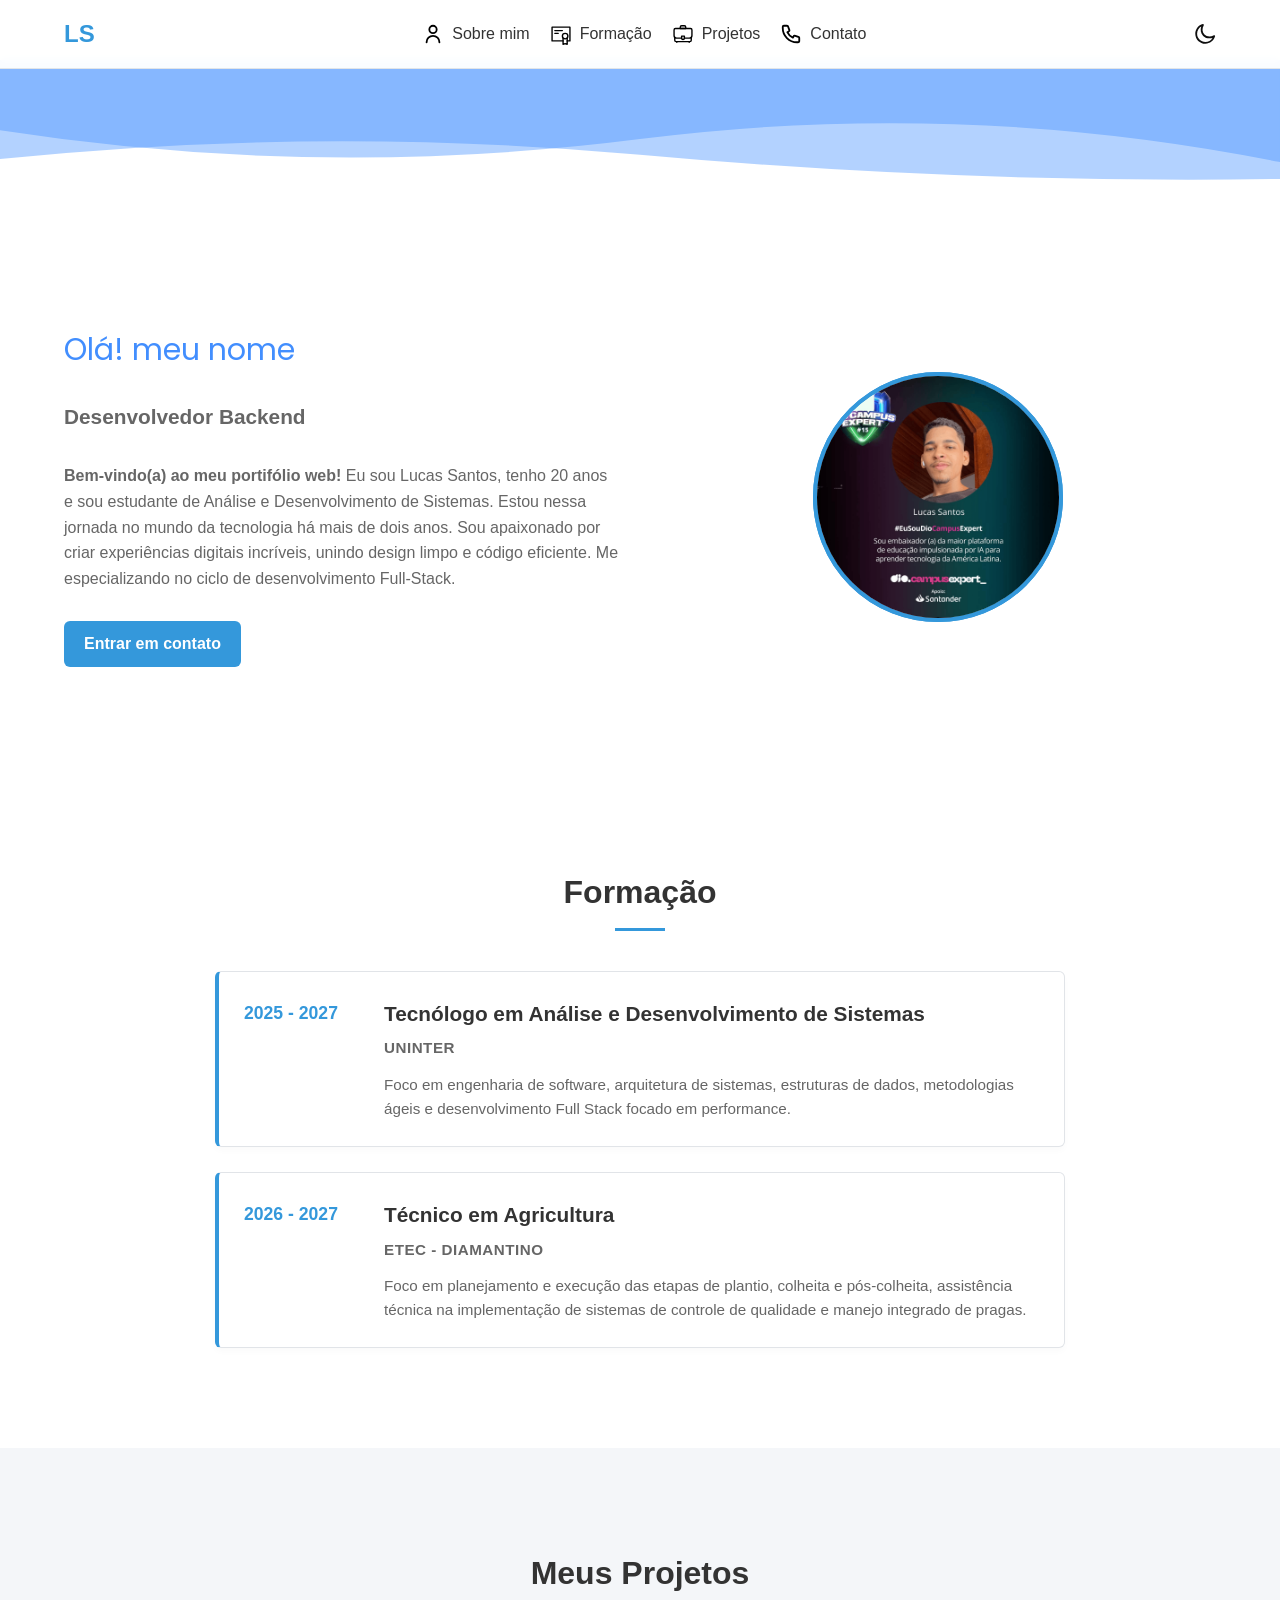
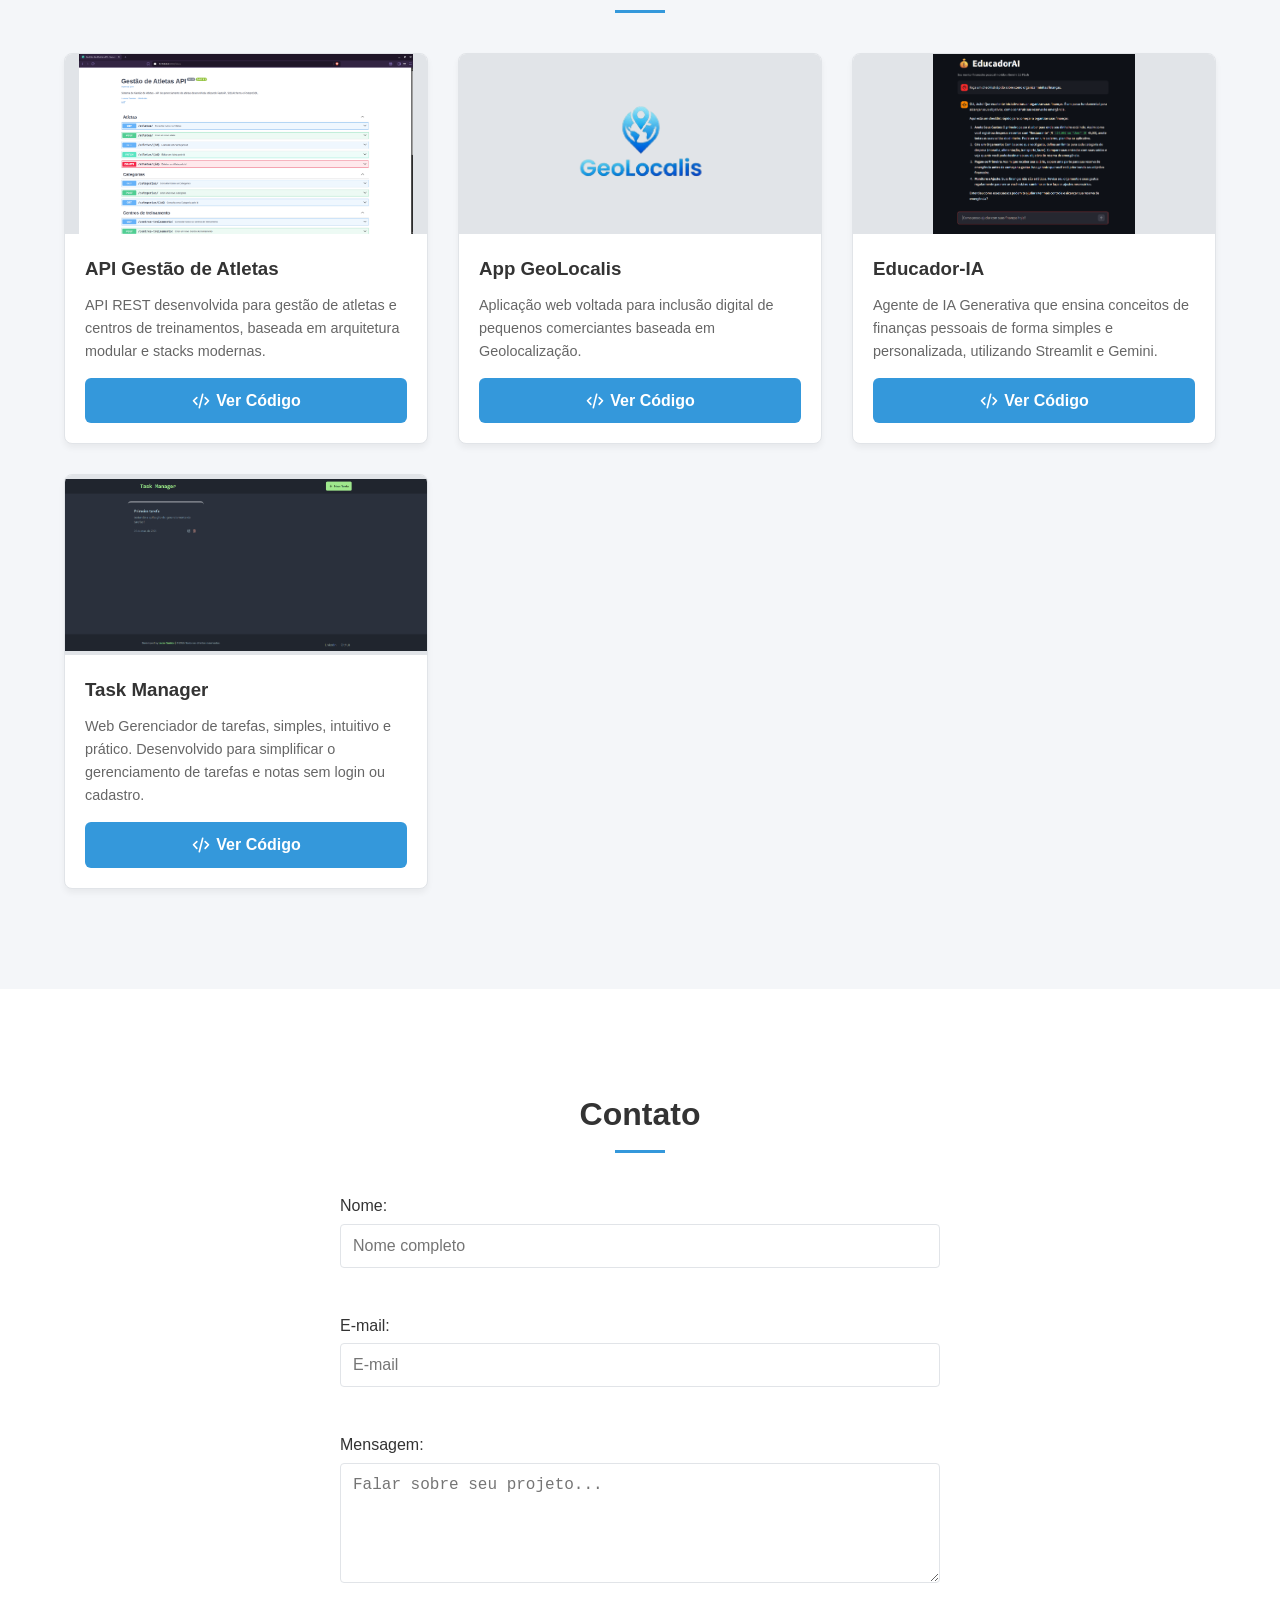
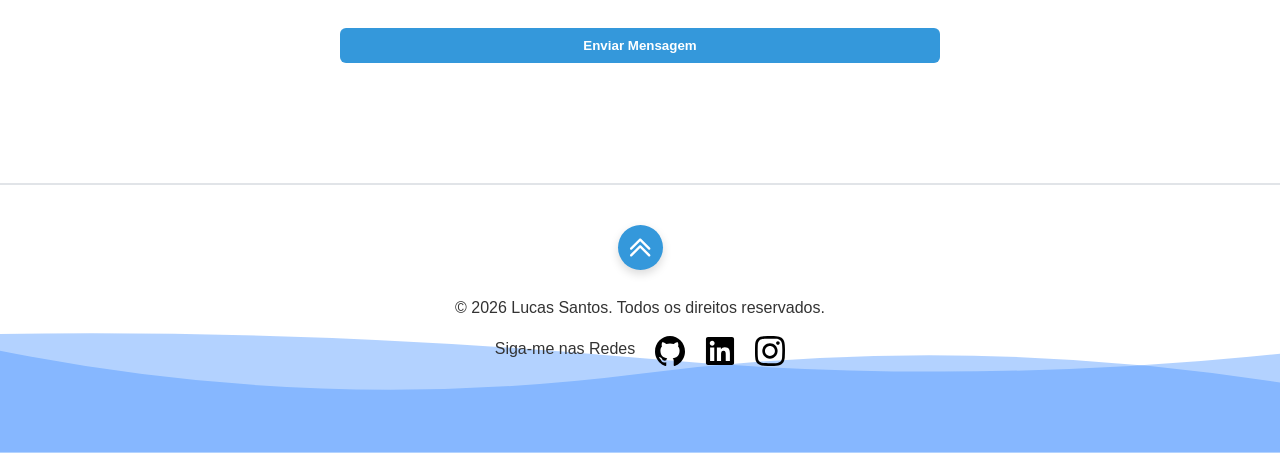
<file: index.html>
<!DOCTYPE html>
<html lang="pt-br">
<head>
    <meta charset="UTF-8">
    <meta name="viewport" content="width=device-width, initial-scale=1.0">
    <title>Lucas Santos | Portifólio</title>
    <link rel="icon" type="image/svg+xml" href="./assets/portfolio.svg">
    <link rel="stylesheet" href="style.css">
</head>
<body>
    <!-- HEADER -->
    <header>
        <div class="container header-container">
            <a href="#" class="logo">LS</a>
            <nav>
                <ul class="nav-links">
                    <li>
                        <a href="#sobre" title="Sobre mim">Sobre mim
                            <svg class="nav-links-icon" viewBox="0 0 24 24" fill="none" xmlns="http://www.w3.org/2000/svg" width="22px" height="22px">
                                <path d="M5 21C5 17.134 8.13401 14 12 14C15.866 14 19 17.134 19 21M16 7C16 9.20914 14.2091 11 12 11C9.79086 11 8 9.20914 8 7C8 4.79086 9.79086 3 12 3C14.2091 3 16 4.79086 16 7Z" stroke="#000000" stroke-width="2" stroke-linecap="round" stroke-linejoin="round"></path>
                            </svg>
                        </a>
                    </li>
                    <li>
                        <a href="#formacao" title="Formação">Formação
                            <svg class="nav-links-icon" viewBox="0 0 32 32" fill="none" xmlns="http://www.w3.org/2000/svg" width="22px" height="22px">
                                <style type="text/css"> .st0{fill:none;stroke:#000000;stroke-width:2;stroke-linecap:round;stroke-linejoin:round;stroke-miterlimit:10;} </style>
                                <circle class="st0" cx="22" cy="19" r="4"></circle> 
                                <polyline class="st0" points="25,22 25,31 22,30 19,31 19,22 "></polyline>
                                <line class="st0" x1="7" y1="11" x2="18" y2="11"></line>
                                <line class="st0" x1="7" y1="15" x2="12" y2="15"></line>
                                <polyline class="st0" points="19,26 3,26 3,6 29,6 29,26 25,26 "></polyline>
                            </svg>
                        </a>
                    </li>
                    <li>
                        <a href="#projetos" title="Projetos">Projetos
                            <svg class="nav-links-icon" viewBox="0 0 32 32" fill="none" xmlns="http://www.w3.org/2000/svg" width="22px" height="22px">                        
                                <path class="st0" d="M28,20.6V25c0,1.1-0.9,2-2,2H6c-1.1,0-2-0.9-2-2v-4.4"></path> 
                                <path class="st0" d="M16,24L16,24c-1.1,0-2-0.9-2-2v-3h4v3C18,23.1,17.1,24,16,24z"></path> 
                                <path class="st0" d="M14,22H7c-2.2,0-4-1.8-4-4v-8c0-1.1,0.9-2,2-2h22c1.1,0,2,0.9,2,2v8c0,2.2-1.8,4-4,4h-7"></path> 
                                <path class="st0" d="M20,8h-8V6c0-1.1,0.9-2,2-2h4c1.1,0,2,0.9,2,2V8z"></path> 
                                <line class="st0" x1="7" y1="28" x2="7" y2="27"></line> 
                                <line class="st0" x1="25" y1="28" x2="25" y2="27"></line>
                            </svg>
                        </a>
                    </li>
                    <li>
                        <a href="#contato" title="Contato">Contato
                            <svg class="nav-links-icon" viewBox="0 0 24 24" fill="none" xmlns="http://www.w3.org/2000/svg" width="22px" height="22px">
                                <path d="M3 5.5C3 14.0604 9.93959 21 18.5 21C18.8862 21 19.2691 20.9859 19.6483 20.9581C20.0834 20.9262 20.3009 20.9103 20.499 20.7963C20.663 20.7019 20.8185 20.5345 20.9007 20.364C21 20.1582 21 19.9181 21 19.438V16.6207C21 16.2169 21 16.015 20.9335 15.842C20.8749 15.6891 20.7795 15.553 20.6559 15.4456C20.516 15.324 20.3262 15.255 19.9468 15.117L16.74 13.9509C16.2985 13.7904 16.0777 13.7101 15.8683 13.7237C15.6836 13.7357 15.5059 13.7988 15.3549 13.9058C15.1837 14.0271 15.0629 14.2285 14.8212 14.6314L14 16C11.3501 14.7999 9.2019 12.6489 8 10L9.36863 9.17882C9.77145 8.93713 9.97286 8.81628 10.0942 8.64506C10.2012 8.49408 10.2643 8.31637 10.2763 8.1317C10.2899 7.92227 10.2096 7.70153 10.0491 7.26005L8.88299 4.05321C8.745 3.67376 8.67601 3.48403 8.55442 3.3441C8.44701 3.22049 8.31089 3.12515 8.15802 3.06645C7.98496 3 7.78308 3 7.37932 3H4.56201C4.08188 3 3.84181 3 3.63598 3.09925C3.4655 3.18146 3.29814 3.33701 3.2037 3.50103C3.08968 3.69907 3.07375 3.91662 3.04189 4.35173C3.01413 4.73086 3 5.11378 3 5.5Z" stroke="#000000" stroke-width="2" stroke-linecap="round" stroke-linejoin="round"></path> 
                            </svg>
                        </a>
                    </li>
                </ul>
            </nav>
            <button class="nav-links" id="theme-toggle" aria-label="Alternar modo escuro" title="Mudar Tema">
                <svg class="theme-icon icon-sun" viewBox="0 0 24 24" fill="none" xmlns="http://www.w3.org/2000/svg" width="22px" height="22px">
                    <path d="M11 1C11 0.447715 11.4477 0 12 0C12.5523 0 13 0.447715 13 1V3C13 3.55228 12.5523 4 12 4C11.4477 4 11 3.55228 11 3V1Z" fill="#0F0F0F"></path> 
                    <path fill-rule="evenodd" clip-rule="evenodd" d="M18 12C18 15.3137 15.3137 18 12 18C8.68629 18 6 15.3137 6 12C6 8.68629 8.68629 6 12 6C15.3137 6 18 8.68629 18 12ZM8.06167 12C8.06167 14.1751 9.82492 15.9383 12 15.9383C14.1751 15.9383 15.9383 14.1751 15.9383 12C15.9383 9.82492 14.1751 8.06167 12 8.06167C9.82492 8.06167 8.06167 9.82492 8.06167 12Z" fill="#0F0F0F"></path> 
                    <path d="M20.4853 3.51472C20.0947 3.12419 19.4616 3.12419 19.0711 3.51472L17.6568 4.92893C17.2663 5.31946 17.2663 5.95262 17.6568 6.34315C18.0474 6.73367 18.6805 6.73367 19.0711 6.34315L20.4853 4.92893C20.8758 4.53841 20.8758 3.90524 20.4853 3.51472Z" fill="#0F0F0F"></path> 
                    <path d="M1 13C0.447715 13 0 12.5523 0 12C0 11.4477 0.447715 11 1 11H3C3.55228 11 4 11.4477 4 12C4 12.5523 3.55228 13 3 13H1Z" fill="#0F0F0F"></path> 
                    <path d="M3.51472 3.51472C3.1242 3.90524 3.1242 4.53841 3.51472 4.92893L4.92894 6.34315C5.31946 6.73367 5.95263 6.73367 6.34315 6.34315C6.73368 5.95262 6.73368 5.31946 6.34315 4.92893L4.92894 3.51472C4.53841 3.12419 3.90525 3.12419 3.51472 3.51472Z" fill="#0F0F0F"></path> 
                    <path d="M11 21C11 20.4477 11.4477 20 12 20C12.5523 20 13 20.4477 13 21V23C13 23.5523 12.5523 24 12 24C11.4477 24 11 23.5523 11 23V21Z" fill="#0F0F0F"></path> 
                    <path d="M6.34315 17.6569C5.95263 17.2663 5.31946 17.2663 4.92894 17.6569L3.51473 19.0711C3.1242 19.4616 3.1242 20.0948 3.51473 20.4853C3.90525 20.8758 4.53842 20.8758 4.92894 20.4853L6.34315 19.0711C6.73368 18.6805 6.73368 18.0474 6.34315 17.6569Z" fill="#0F0F0F"></path> 
                    <path d="M21 13C20.4477 13 20 12.5523 20 12C20 11.4477 20.4477 11 21 11H23C23.5523 11 24 11.4477 24 12C24 12.5523 23.5523 13 23 13H21Z" fill="#0F0F0F"></path> <path d="M17.6568 17.6569C17.2663 18.0474 17.2663 18.6805 17.6568 19.0711L19.0711 20.4853C19.4616 20.8758 20.0947 20.8758 20.4853 20.4853C20.8758 20.0948 20.8758 19.4616 20.4853 19.0711L19.0711 17.6569C18.6805 17.2663 18.0474 17.2663 17.6568 17.6569Z" fill="#0F0F0F"></path> 
                </svg>

                <svg class="theme-icon icon-moon" viewBox="0 0 24 24" fill="none" xmlns="http://www.w3.org/2000/svg" width="22px" height="22px">
                    <path fill-rule="evenodd" clip-rule="evenodd" d="M3.39703 11.6315C3.39703 16.602 7.42647 20.6315 12.397 20.6315C15.6858 20.6315 18.5656 18.8664 20.1358 16.23C16.7285 17.3289 12.6922 16.7548 9.98282 14.0455C7.25201 11.3146 6.72603 7.28415 7.86703 3.89293C5.20697 5.47927 3.39703 8.38932 3.39703 11.6315ZM21.187 13.5851C22.0125 13.1021 23.255 13.6488 23 14.5706C21.7144 19.2187 17.4543 22.6315 12.397 22.6315C6.3219 22.6315 1.39703 17.7066 1.39703 11.6315C1.39703 6.58874 4.93533 2.25845 9.61528 0.999986C10.5393 0.751502 11.0645 1.99378 10.5641 2.80935C8.70026 5.84656 8.83194 10.0661 11.397 12.6312C13.9319 15.1662 18.1365 15.3702 21.187 13.5851Z" fill="#0F0F0F"></path> 
                </svg>
            </button>
        </div>
    </header>

    <!-- MAIN CONTEÚDO -->
    <main>
        <!-- SECTION SOBRE -->
        <section id="sobre" class="section sobre-section-especial">
            <svg class="wave-header" viewBox="0 0 854 120" xmlns="http://www.w3.org/2000/svg" width="100%" alt="Efeito de Onda">
                <g transform="translate(427, 60) scale(1, 1) translate(-427, -60)">
                    <path d="" fill="#428EFE" opacity="0.4" >
                        <animate attributeName="d" dur="20s" repeatCount="indefinite" keyTimes="0;0.333;0.667;1" calcmod="spline" keySplines="0.2 0 0.2 1;0.2 0 0.2 1;0.2 0 0.2 1" begin="0s" values="M0 0L 0 40Q 213.5 80 427 50T 854 75L 854 0 Z;M0 0L 0 65Q 213.5 80 427 60T 854 50L 854 0 Z;M0 0L 0 85Q 213.5 55 427 85T 854 50L 854 0 Z;M0 0L 0 40Q 213.5 80 427 50T 854 75L 854 0 Z"></animate>
                    </path>
                    <path d="" fill="#428EFE" opacity="0.4" >
                        <animate attributeName="d" dur="20s" repeatCount="indefinite" keyTimes="0;0.333;0.667;1" calcmod="spline" keySplines="0.2 0 0.2 1;0.2 0 0.2 1;0.2 0 0.2 1" begin="-10s" values="M0 0L 0 55Q 213.5 100 427 70T 854 80L 854 0 Z;M0 0L 0 70Q 213.5 40 427 40T 854 60L 854 0 Z;M0 0L 0 65Q 213.5 45 427 70T 854 85L 854 0 Z;M0 0L 0 55Q 213.5 100 427 70T 854 80L 854 0 Z"></animate>
                    </path>
                </g>
            </svg>

            <div class="container sobre-container">
                <div class="sobre-texto">
                    <div class="typing-container">
                        
                        <svg class="typing-img" viewBox="0 0 500 50" xmlns="http://www.w3.org/2000/svg" width="500px" height="50px">
                            <style> @font-face { font-family: 'Poppins'; font-style: normal; font-weight: 400; font-display: fallback; src: url([data-uri]) format('truetype');}</style>
                            <path id="path0">
                                <animate id="d0" attributeName="d" begin="0s;d0.end" dur="6000ms" values="m0,25 h0 ; m0,25 h500 ; m0,25 h500 ; m0,25 h0" keyTimes="0;0.66666666666667;0.83333333333333;1" />
                            </path>

                            <text font-family="&quot;Poppins&quot;, monospace" fill="#428efe" font-size="30" dominant-baseline="middle" x="0%" text-anchor="start">
                                <textPath href="#path0">
                                    Olá! meu nome é Lucas Santos.
                                </textPath>
                            </text>
                        </svg>
                    </div>

                    <p class="subtitulo">Desenvolvedor Backend</p>
                    <p><strong>Bem-vindo(a) ao meu portifólio web!</strong> Eu sou Lucas Santos, tenho 20 anos e sou estudante de Análise e Desenvolvimento de Sistemas. Estou nessa jornada no mundo da tecnologia há mais de dois anos. Sou apaixonado por criar experiências digitais incríveis, unindo design limpo e código eficiente. Me especializando no ciclo de desenvolvimento Full-Stack.</p>
                    <a href="#contato" class="btn" title="Entrar em contato">Entrar em contato</a>
                </div>
                <!-- Imagem -->
                <div class="sobre-img">
                    <div class="avatar-placeholder">
                        <picture>
                            <source srcset="./assets/lucas-santos.webp" type="image/webp">

                            <img
                                src="./assets/lucas-santos.png"
                                loading="lazy"
                                alt="Lucas Santos🧑🏽‍💻"
                                title="Lucas Santos🧑🏽‍💻"
                                class="avatar-placeholder"
                            />
                        </picture>
                    </div>
                </div>
            </div>
        </section>

        <!-- SECTION FORMAÇÃO -->
        <section id="formacao" class="section">
            <div class="container">
                <h2 class="section-title">Formação</h2>
                <div class="formacao-list">

                    <div class="formacao-card">
                        <div class="formacao-periodo">
                            2025 - 2027
                        </div>
                        <div class="formacao-conteudo">
                            <h3>Tecnólogo em Análise e Desenvolvimento de Sistemas</h3>
                            <p class="formacao-instituicao">Uninter</p>
                            <p class="formacao-detalhes">Foco em engenharia de software, arquitetura de sistemas, estruturas de dados, metodologias ágeis e desenvolvimento Full Stack focado em performance.</p>
                        </div>
                    </div>

                    <div class="formacao-card">
                        <div class="formacao-periodo">
                            2026 - 2027
                        </div>
                        <div class="formacao-conteudo">
                            <h3>Técnico em Agricultura</h3>
                            <p class="formacao-instituicao">ETEC - Diamantino</p>
                            <p class="formacao-detalhes">Foco em planejamento e execução das etapas de plantio, colheita e pós-colheita, assistência técnica na implementação de sistemas de controle de qualidade e manejo integrado de pragas.</p>
                        </div>
                    </div>
                </div>
            </div>
        </section>

        <!-- SECTION PROJETOS -->
        <section id="projetos" class="section bg-alt">
            <div class="container">
                <h2 class="section-title">Meus Projetos</h2>
                <div class="projects-grid">
                    <div class="project-card">
                        <div class="project-img-placeholder">
                            <picture>
                                <source srcset="./assets/projetos/api-gestao-atletas.webp" type="image/webp">

                                <img
                                    src="./assets/projetos/api-gestao-atletas.png"
                                    loading="lazy"
                                    alt="API Gestão de Atletas"
                                    title="API Gestão de Atletas"
                                    class="project-img"
                                />
                            </picture>
                        </div>                    
                        <div class="project-info">
                            <h3>API Gestão de Atletas</h3>
                            <p>API REST desenvolvida para gestão de atletas e centros de treinamentos, baseada em arquitetura modular e stacks modernas.</p>
                            <a href="https://github.com/lucas-glsantos/gestao-atletas-api" class="btn" target="_blank" title="API Gestão de Atletas">
                                <svg class="btn-icon" viewBox="0 0 24 24" fill="none" xmlns="http://www.w3.org/2000/svg" stroke="#ffffff" width="20" height="20">
                                    <path d="M7 8L3 11.6923L7 16M17 8L21 11.6923L17 16M14 4L10 20" stroke="#ffffff" stroke-width="2" stroke-linecap="round" stroke-linejoin="round"></path> 
                                </svg>
                                Ver Código
                            </a>
                        </div>
                    </div>

                    <div class="project-card">
                        <div class="project-img-placeholder">
                            <picture>
                                <source srcset="./assets/projetos/GeoLocalis.webp" type="image/webp">

                               <img
                                    src="./assets/projetos/GeoLocalis.png"
                                    loading="lazy"
                                    alt="App GeoLocalis"
                                    title="App GeoLocalis"
                                    class="project-img"
                                />
                            </picture>
                        </div>
                        <div class="project-info">
                            <h3>App GeoLocalis</h3>
                            <p>Aplicação web voltada para inclusão digital de pequenos comerciantes baseada em Geolocalização.</p>
                            <a href="https://github.com/lucas-glsantos/AppGeoLocalis" class="btn" target="_blank" title="App GeoLocalis">
                                <svg class="btn-icon" viewBox="0 0 24 24" fill="none" xmlns="http://www.w3.org/2000/svg" stroke="#ffffff" width="20" height="20">
                                    <path d="M7 8L3 11.6923L7 16M17 8L21 11.6923L17 16M14 4L10 20" stroke="#ffffff" stroke-width="2" stroke-linecap="round" stroke-linejoin="round"></path> 
                                </svg>
                                Ver Código
                            </a>
                        </div>
                    </div>
                    
                    <div class="project-card">
                        <div class="project-img-placeholder">
                            <picture>
                                <source srcset="./assets/projetos/EducadorIA.webp" type="image/webp">

                                <img
                                    src="./assets/projetos/EducadorIA.png"
                                    loading="lazy"
                                    title="Educador-IA"
                                    class="project-img"
                                />
                            </picture>
                        </div>
                        <div class="project-info">
                            <h3>Educador-IA</h3>
                            <p>Agente de IA Generativa que ensina conceitos de finanças pessoais de forma simples e personalizada, utilizando Streamlit e Gemini.</p>
                            <a href="https://github.com/lucas-glsantos/Educador-IA" class="btn" target="_blank" title="Educador-IA">
                                <svg class="btn-icon" viewBox="0 0 24 24" fill="none" xmlns="http://www.w3.org/2000/svg" stroke="#ffffff" width="20" height="20">
                                    <path d="M7 8L3 11.6923L7 16M17 8L21 11.6923L17 16M14 4L10 20" stroke="#ffffff" stroke-width="2" stroke-linecap="round" stroke-linejoin="round"></path> 
                                </svg>
                                Ver Código
                            </a>
                        </div>
                    </div>

                    <div class="project-card">
                        <div class="project-img-placeholder">
                            <picture>    
                                <source srcset="./assets/projetos/TaskManager.webp" type="image/webp">
                                
                                <img
                                    src="./assets/projetos/TaskManager.png"
                                    loading="lazy"
                                    title="Task Manager"
                                    class="project-img"
                                />
                            </picture>
                        </div>
                        <div class="project-info">
                            <h3>Task Manager</h3>
                            <p>Web Gerenciador de tarefas, simples, intuitivo e prático. Desenvolvido para simplificar o gerenciamento de tarefas e notas sem login ou cadastro. </p>
                            <a href="https://github.com/lucas-glsantos/Task-Manager-App" class="btn" target="_blank" title="Task Manager">
                                <svg class="btn-icon" viewBox="0 0 24 24" fill="none" xmlns="http://www.w3.org/2000/svg" stroke="#ffffff" width="20" height="20">
                                    <path d="M7 8L3 11.6923L7 16M17 8L21 11.6923L17 16M14 4L10 20" stroke="#ffffff" stroke-width="2" stroke-linecap="round" stroke-linejoin="round"></path> 
                                </svg>
                                Ver Código
                            </a>
                        </div>
                    </div>
                    
                </div>
            </div>
        </section>

        <!-- SECTION CONTATO -->
        <section id="contato" class="section">
            <div class="container contato-container">
                <h2 class="section-title">Contato</h2>

                <form id="form-contato" class="form-contato">
                    <div class="form-group">
                        <label for="nome">Nome:</label>
                        <input type="text" id="nome" name="nome" required placeholder="Nome completo">
                        <span class="error-message" id="error-nome"></span>
                    </div>
                    <div class="form-group">
                        <label for="email">E-mail:</label>
                        <input type="email" id="email" name="email" required placeholder="E-mail">
                        <span class="error-message" id="error-email"></span>
                    </div>
                    <div class="form-group">
                        <label for="mensagem">Mensagem:</label>
                        <textarea id="mensagem" name="mensagem" required placeholder="Falar sobre seu projeto..."></textarea>
                        <span class="error-message" id="error-mensagem"></span>
                    </div>
                    <button type="submit" alt="Enviar Mensagem" class="btn" title="Enviar Mensagem">Enviar Mensagem</button>
                    <div id="form-success" class="success-message"></div>
                </form>
            </div>
        </section>
    </main>

    <!-- FOOTER -->
    <footer>
        <div class="container footer-container">
            <a href="#sobre" class="scroll-top" aria-label="Voltar ao topo" title="Voltar ao topo">
                <!-- &uarr; -->
                 <svg class="scroll-top-icon" fill="#ffffff" viewBox="-8.5 0 32 32" xmlns="http://www.w3.org/2000/svg" width="24px" height="24px">                     
                    <path d="M13.72 17.68c-0.2 0-0.44-0.080-0.6-0.24l-5.84-5.84-5.84 5.84c-0.32 0.32-0.84 0.32-1.2 0-0.32-0.32-0.32-0.84 0-1.2l6.44-6.44c0.32-0.32 0.88-0.32 1.2 0l6.44 6.44c0.32 0.32 0.32 0.84 0 1.2-0.16 0.16-0.4 0.24-0.6 0.24zM13.72 22.44c-0.2 0-0.44-0.080-0.6-0.24l-5.84-5.88-5.84 5.88c-0.32 0.32-0.84 0.32-1.2 0-0.32-0.32-0.32-0.84 0-1.2l6.44-6.44c0.32-0.32 0.88-0.32 1.2 0l6.44 6.44c0.32 0.32 0.32 0.84 0 1.2-0.16 0.16-0.4 0.24-0.6 0.24z"></path>
                </svg>
            </a>
            
            <p>&copy; 2026 Lucas Santos. Todos os direitos reservados.</p>
            <div class="social-links">
                <p>Siga-me nas Redes</p>
                <a href="https://github.com/lucas-glsantos" target="_blank" title="GitHub">
                    <svg class="social-links-icon" fill="#000000" viewBox="0 0 20 20" xmlns="http://www.w3.org/2000/svg" width="30px" height="30px">
                        <g id="Dribbble-Light-Preview" transform="translate(-140.000000, -7559.000000)" fill="#000000"> 
                            <g id="icons" transform="translate(56.000000, 160.000000)"> 
                                <path d="M94,7399 C99.523,7399 104,7403.59 104,7409.253 C104,7413.782 101.138,7417.624 97.167,7418.981 C96.66,7419.082 96.48,7418.762 96.48,7418.489 C96.48,7418.151 96.492,7417.047 96.492,7415.675 C96.492,7414.719 96.172,7414.095 95.813,7413.777 C98.04,7413.523 100.38,7412.656 100.38,7408.718 C100.38,7407.598 99.992,7406.684 99.35,7405.966 C99.454,7405.707 99.797,7404.664 99.252,7403.252 C99.252,7403.252 98.414,7402.977 96.505,7404.303 C95.706,7404.076 94.85,7403.962 94,7403.958 C93.15,7403.962 92.295,7404.076 91.497,7404.303 C89.586,7402.977 88.746,7403.252 88.746,7403.252 C88.203,7404.664 88.546,7405.707 88.649,7405.966 C88.01,7406.684 87.619,7407.598 87.619,7408.718 C87.619,7412.646 89.954,7413.526 92.175,7413.785 C91.889,7414.041 91.63,7414.493 91.54,7415.156 C90.97,7415.418 89.522,7415.871 88.63,7414.304 C88.63,7414.304 88.101,7413.319 87.097,7413.247 C87.097,7413.247 86.122,7413.234 87.029,7413.87 C87.029,7413.87 87.684,7414.185 88.139,7415.37 C88.139,7415.37 88.726,7417.2 91.508,7416.58 C91.513,7417.437 91.522,7418.245 91.522,7418.489 C91.522,7418.76 91.338,7419.077 90.839,7418.982 C86.865,7417.627 84,7413.783 84,7409.253 C84,7403.59 88.478,7399 94,7399"> </path> 
                            </g> 
                        </g>
                    </svg>
                </a>
                <a href="https://linkedin.com/in/lucasglsantos/" target="_blank" title="LinkedIn">
                    <svg class="social-links-icon" fill="#000000" viewBox="0 0 32 32" xmlns="http://www.w3.org/2000/svg" width="30px" height="30px">
                        <path d="M28.778 1.004h-25.56c-0.008-0-0.017-0-0.027-0-1.199 0-2.172 0.964-2.186 2.159v25.672c0.014 1.196 0.987 2.161 2.186 2.161 0.010 0 0.019-0 0.029-0h25.555c0.008 0 0.018 0 0.028 0 1.2 0 2.175-0.963 2.194-2.159l0-0.002v-25.67c-0.019-1.197-0.994-2.161-2.195-2.161-0.010 0-0.019 0-0.029 0h0.001zM9.9 26.562h-4.454v-14.311h4.454zM7.674 10.293c-1.425 0-2.579-1.155-2.579-2.579s1.155-2.579 2.579-2.579c1.424 0 2.579 1.154 2.579 2.578v0c0 0.001 0 0.002 0 0.004 0 1.423-1.154 2.577-2.577 2.577-0.001 0-0.002 0-0.003 0h0zM26.556 26.562h-4.441v-6.959c0-1.66-0.034-3.795-2.314-3.795-2.316 0-2.669 1.806-2.669 3.673v7.082h-4.441v-14.311h4.266v1.951h0.058c0.828-1.395 2.326-2.315 4.039-2.315 0.061 0 0.121 0.001 0.181 0.003l-0.009-0c4.5 0 5.332 2.962 5.332 6.817v7.855z"></path>                       
                    </svg>
                </a>
                <a href="https://instagram.com/lucas.glsantos/" target="_blank" title="Instagram">
                    <svg class="social-links-icon" fill="#000000" viewBox="0 0 20 20" xmlns="http://www.w3.org/2000/svg" width="30px" height="30px">
                        <g id="Dribbble-Light-Preview" transform="translate(-340.000000, -7439.000000)" fill="#000000"> 
                            <g id="icons" transform="translate(56.000000, 160.000000)"> 
                                <path d="M289.869652,7279.12273 C288.241769,7279.19618 286.830805,7279.5942 285.691486,7280.72871 C284.548187,7281.86918 284.155147,7283.28558 284.081514,7284.89653 C284.035742,7285.90201 283.768077,7293.49818 284.544207,7295.49028 C285.067597,7296.83422 286.098457,7297.86749 287.454694,7298.39256 C288.087538,7298.63872 288.809936,7298.80547 289.869652,7298.85411 C298.730467,7299.25511 302.015089,7299.03674 303.400182,7295.49028 C303.645956,7294.859 303.815113,7294.1374 303.86188,7293.08031 C304.26686,7284.19677 303.796207,7282.27117 302.251908,7280.72871 C301.027016,7279.50685 299.5862,7278.67508 289.869652,7279.12273 M289.951245,7297.06748 C288.981083,7297.0238 288.454707,7296.86201 288.103459,7296.72603 C287.219865,7296.3826 286.556174,7295.72155 286.214876,7294.84312 C285.623823,7293.32944 285.819846,7286.14023 285.872583,7284.97693 C285.924325,7283.83745 286.155174,7282.79624 286.959165,7281.99226 C287.954203,7280.99968 289.239792,7280.51332 297.993144,7280.90837 C299.135448,7280.95998 300.179243,7281.19026 300.985224,7281.99226 C301.980262,7282.98483 302.473801,7284.28014 302.071806,7292.99991 C302.028024,7293.96767 301.865833,7294.49274 301.729513,7294.84312 C300.829003,7297.15085 298.757333,7297.47145 289.951245,7297.06748 M298.089663,7283.68956 C298.089663,7284.34665 298.623998,7284.88065 299.283709,7284.88065 C299.943419,7284.88065 300.47875,7284.34665 300.47875,7283.68956 C300.47875,7283.03248 299.943419,7282.49847 299.283709,7282.49847 C298.623998,7282.49847 298.089663,7283.03248 298.089663,7283.68956 M288.862673,7288.98792 C288.862673,7291.80286 291.150266,7294.08479 293.972194,7294.08479 C296.794123,7294.08479 299.081716,7291.80286 299.081716,7288.98792 C299.081716,7286.17298 296.794123,7283.89205 293.972194,7283.89205 C291.150266,7283.89205 288.862673,7286.17298 288.862673,7288.98792 M290.655732,7288.98792 C290.655732,7287.16159 292.140329,7285.67967 293.972194,7285.67967 C295.80406,7285.67967 297.288657,7287.16159 297.288657,7288.98792 C297.288657,7290.81525 295.80406,7292.29716 293.972194,7292.29716 C292.140329,7292.29716 290.655732,7290.81525 290.655732,7288.98792"> </path>
                            </g>
                        </g>
                    </svg>
                </a>
            </div>
        </div>
        
        <svg class="wave-footer" viewBox="0 0 854 120" xmlns="http://www.w3.org/2000/svg" width="100%" alt="Efeito de Onda">
            <g transform="translate(427, 60) scale(1, 1) translate(-427, -60)">
                <path d="" fill="#428EFE" opacity="0.4" >
                    <animate attributeName="d" dur="20s" repeatCount="indefinite" keyTimes="0;0.333;0.667;1" calcmod="spline" keySplines="0.2 0 0.2 1;0.2 0 0.2 1;0.2 0 0.2 1" begin="0s" values="M0 0L 0 40Q 213.5 80 427 50T 854 75L 854 0 Z;M0 0L 0 65Q 213.5 80 427 60T 854 50L 854 0 Z;M0 0L 0 85Q 213.5 55 427 85T 854 50L 854 0 Z;M0 0L 0 40Q 213.5 80 427 50T 854 75L 854 0 Z"></animate>
                </path>
                <path d="" fill="#428EFE" opacity="0.4" >
                    <animate attributeName="d" dur="20s" repeatCount="indefinite" keyTimes="0;0.333;0.667;1" calcmod="spline" keySplines="0.2 0 0.2 1;0.2 0 0.2 1;0.2 0 0.2 1" begin="-10s" values="M0 0L 0 55Q 213.5 100 427 70T 854 80L 854 0 Z;M0 0L 0 70Q 213.5 40 427 40T 854 60L 854 0 Z;M0 0L 0 65Q 213.5 45 427 70T 854 85L 854 0 Z;M0 0L 0 55Q 213.5 100 427 70T 854 80L 854 0 Z"></animate>
                </path>
            </g>
        </svg>
    </footer>

    <script src="script.js"></script>
</body>
</html>
</file>
<file: style.css>
/* Variáveis para Temas Claro e Escuro */
:root {
    --bg-primary: #ffffff;
    --bg-secondary: #f4f6f9;
    --text-primary: #333333;
    --text-secondary: #666666;
    --accent-color: #3498db;
    --accent-hover: #2980b9;
    --border-color: #e1e4e8;
    --error-color: #e74c3c;
    --success-color: #2ecc71;
    --card-bg: #ffffff;
    --header-bg: rgba(255, 255, 255, 0.95);
    --transition-speed: 0.3s;
}

[data-theme="dark"] {
    --bg-primary: #121212;
    --bg-secondary: #1e1e1e;
    --text-primary: #f5f5f5;
    --text-secondary: #b0b0b0;
    --accent-color: #3498db;
    --accent-hover: #5dade2;
    --border-color: #333333;
    --card-bg: #1d1d1d;
    --header-bg: rgba(18, 18, 18, 0.95);

    .social-links-icon {
        filter: invert(100%);
    }
    
    .nav-links-icon {
        filter: invert(100%);
    }
}

/* Por padrão (Modo Claro), esconde o Sol e mostra a Lua */
.theme-icon.icon-sun {
    display: none;
}

.theme-icon.icon-moon {
    display: block;
}

/* Quando Modo escuro, inverte visibilidade instantaneamente */
[data-theme="dark"] .theme-icon.icon-sun {
    display: block;
    filter: invert(100%);
}

[data-theme="dark"] .theme-icon.icon-moon {
    display: none;
}

/* Resets Gerais */
* {
    margin: 0;
    padding: 0;
    box-sizing: border-box;
}

html {
    scroll-behavior: smooth;
}

body {
    font-family: Arial, sans-serif;
    background-color: var(--bg-primary);
    color: var(--text-primary);
    line-height: 1.6;
    transition: background-color var(--transition-speed), color var(--transition-speed);
}

.container {
    width: 90%;
    max-width: 1200px;
    margin: 0 auto;
    padding: 20px 0;
}

.section {
    padding: 80px 0;
}

/* Remove margens indesejadas da onda e a posiciona no topo da seção */
.sobre-section-especial {
    position: relative;
    padding-top: 0px;
}

/* Efeito de onda no topo da Header */
.wave-header {
    position: block;
    width: 100%;
    height: auto;
    margin-top: 60px;
    pointer-events: none;
}

/* Garante que o efeito de digitação se ajuste a telas pequenas */
.typing-container {
    max-width: 100%;
    overflow: hidden;
    margin-bottom: 15px;
    pointer-events: none;
}

.typing-img {
    max-width: 100%;
    height: auto;
    pointer-events: none;
}

.bg-alt {
    background-color: var(--bg-secondary);
}

.section-title {
    text-align: center;
    margin-bottom: 40px;
    font-size: 2rem;
}

.section-title::after {
    content: '';
    display: block;
    width: 50px;
    height: 3px;
    background-color: var(--accent-color);
    margin: 10px auto 0;
}

/* Botões */
.btn {
    display: inline-flex;
    align-items: center;
    justify-content: center;
    gap: 5px;
    text-decoration: none;
    background-color: var(--accent-color);
    color: #ffffff;
    padding: 10px 20px;
    border: none;
    border-radius: 6px;
    cursor: pointer;
    font-weight: bold;
    transition: background-color var(--transition-speed);
}

.btn:hover {
    background-color: var(--accent-hover);
}

.btn-icon {
    width: 20px;
    height: 20px;
    object-fit: contain;
    flex-shrink: 0;
}

/* --- Menu de Navegação --- */
header {
    position: fixed;
    top: 0;
    left: 0;
    width: 100%;
    background-color: var(--header-bg);
    border-bottom: 1px solid var(--border-color);
    z-index: 1000;
    backdrop-filter: blur(5px);
}

.header-container {
    display: flex;
    justify-content: space-between;
    align-items: center;
    padding: 15px 0;
}

.logo {
    font-size: 1.5rem;
    font-weight: bold;
    color: var(--accent-color);
    text-decoration: none;
}

.nav-links {
    display: flex;
    list-style: none;
    gap: 20px;
}

.nav-links a {
    display: flex;
    align-items: center;
    flex-direction: row-reverse;
    gap: 8px;
    color: var(--text-primary);
    text-decoration: none;
    font-weight: 500;
    position: relative;
    transition: color var(--transition-speed);
}

.nav-links a:hover {
    color: var(--accent-color);
}

/* Layout menu mobile */
@media (max-width: 768px) {
    .nav-links {
        gap: 10px; /* Reduz o espaço entre as opções no menu mobile */
    }

    .nav-links a {
        font-size: 0;
        padding: 10px; /* Aumenta a área do clique mobile */
    }

    .nav-links-icon {
        width: 20px;
        height: 20px;
    }
}

/* Cria linha embaixo dos links */
.nav-links a::after {
    content: '';
    position: absolute;
    width: 0;           /* Começa com largura zero */
    height: 2px;        /* Esoessura da linha */
    bottom: -4px;       /* Distância entre o texto e a linha */
    left: 0;            /* Garante que o inicio seja na esquerda */
    background-color: var(--accent-color);
    transition: width var(--transition-speed) ease; /* Transição suave */
}

/* Expande a linha do 0% até 100% ao passar cursor */
.nav-links a:hover::after {
    width: 100%;
}

#theme-toggle {
    background: none;
    border: none;
    font-size: 1.2rem;
    cursor: pointer;
}

/* --- Seção Sobre --- */
.sobre-container {
    display: flex;
    align-items: center;
    justify-content: space-between;
    gap: 40px;
    margin-top: 60px;
}

.sobre-texto {
    flex: 1;
}

.sobre-texto h1 {
    font-size: 2.5rem;
    margin-bottom: 10px;
}

.subtitulo {
    font-size: 1.3rem;
    color: var(--accent-color);
    margin-bottom: 20px;
    font-weight: bold;
}

.sobre-texto p {
    color: var(--text-secondary);
    margin-bottom: 30px;
}

.sobre-img {
    flex: 1;
    display: flex;
    justify-content: center;
    pointer-events: none;
}

.avatar-placeholder {
    width: 250px;
    height: 250px;
    background-color: var(--border-color);
    border-radius: 50%;
    display: flex;
    align-items: center;
    justify-content: center;
    color: var(--text-secondary);
    font-weight: bold;
    border: 4px solid var(--accent-color);
    pointer-events: none;
}

/* --- Seção Formação --- */
.formacao-list {
    display: flex;
    flex-direction: column;
    gap: 25px;
    max-width: 850px;
    margin: 0 auto;
}

.formacao-card {
    display: flex;
    background-color: var(--card-bg);
    border: 1px solid var(--border-color);
    border-left: 4px solid var(--accent-color); /* Borda de destaque lateral moderna */
    border-radius: 6px;
    padding: 25px;
    box-shadow: 0 4px 6px rgba(0, 0, 0, 0.02);
    transition: transform var(--transition-speed), box-shadow var(--transition-speed);
}

/* Efeito interativo ao passar o mouse */
.formacao-card:hover {
    transform: translateX(8px);
    box-shadow: 0 6px 15px rgba(0, 0, 0, 0.05);
}

.formacao-periodo {
    min-width: 140px;
    font-weight: bold;
    color: var(--accent-color);
    font-size: 1.1rem;
    padding-top: 2px;
}

.formacao-conteudo {
    flex: 1;
}

.formacao-conteudo h3 {
    font-size: 1.3rem;
    margin-bottom: 6px;
    color: var(--text-primary);
}

.formacao-instituicao {
    font-weight: 600;
    color: var(--text-secondary);
    margin-bottom: 12px;
    font-size: 0.95rem;
    text-transform: uppercase;
    letter-spacing: 0.5px;
}

.formacao-detalhes {
    color: var(--text-secondary);
    font-size: 0.95rem;
    line-height: 1.6;
}

/* Responsividade da Formação */
@media (max-width: 650px) {
    .formacao-card {
        flex-direction: column;
        gap: 12px;
        padding: 20px;
    }
    
    .formacao-periodo {
        min-width: auto;
        font-size: 1rem;
        border-bottom: 1px dashed var(--border-color);
        padding-bottom: 5px;
    }
    
    .formacao-card:hover {
        transform: translateY(-4px); /* Em telas touch, o efeito muda para cima */
    }
}

/* --- Seção Projetos --- */
.projects-grid {
    display: grid;
    grid-template-columns: repeat(auto-fit, minmax(300px, 1fr));
    gap: 30px;
}

.project-card {
    background-color: var(--card-bg);
    border: 1px solid var(--border-color);
    border-radius: 8px;
    overflow: hidden;
    box-shadow: 0 4px 6px rgba(0,0,0,0.05);
    transition: transform var(--transition-speed);
}

.formacao-card {
    display: flex;
    background-color: var(--card-bg);
    border: 1px solid var(--border-color);
    border-left: 4px solid var(--accent-color); /* Borda de destaque lateral moderna */
    border-radius: 6px;
    padding: 25px;
    box-shadow: 0 4px 6px rgba(0, 0, 0, 0.02);
    transition: transform var(--transition-speed), box-shadow var(--transition-speed);
}

/* Efeito interativo ao passar o mouse */
.project-card:hover {
    transform: translateY(-5px);
    box-shadow: 0 6px 15px rgba(0, 0, 0, 0.05);
}

.project-img-placeholder {
    height: 180px;
    background-color: var(--border-color);
    display: flex;
    align-items: center;
    justify-content: center;
    color: var(--text-secondary);
}

.project-img {
    display: block;
    margin: 0 auto;
    max-width: 100%;
    height: auto;
    max-height: 180px;
    object-fit: contain;
    pointer-events: none;
}

.project-info {
    padding: 20px;
    display: flex;
    flex-direction: column;
    flex-grow: 1;
}

.project-info h3 {
    margin-bottom: 10px;
}

.project-info p {
    color: var(--text-secondary);
    font-size: 0.9rem;
    margin-bottom: 15px;
}

.project-info .btn {
    margin-top: auto;
}

/* --- Formulário de Contato --- */
.contato-container {
    max-width: 600px;
}

.form-contato {
    display: flex;
    flex-direction: column;
    gap: 20px;
}

.form-group {
    display: flex;
    flex-direction: column;
    gap: 5px;
}

.form-group input, .form-group textarea {
    padding: 12px;
    border: 1px solid var(--border-color);
    border-radius: 4px;
    background-color: var(--bg-primary);
    color: var(--text-primary);
    font-size: 1rem;
}

.form-group textarea {
    height: 120px;
    resize: vertical;
}

.error-message {
    color: var(--error-color);
    font-size: 0.85rem;
    min-height: 20px;
    font-weight: bold;
}

.success-message {
    color: var(--success-color);
    text-align: center;
    font-weight: bold;
}

/* Rodapé */
footer {
    background-color: transparent;
    border-top: 2px solid var(--border-color);
    position: relative;
    overflow: hidden;
    padding-top: 20px;      /* Espaço para o texto não ficar colado no topo do footer */
    padding-bottom: 60px;
}

.footer-container {
    display: flex;
    position: relative;
    flex-direction: column;
    align-items: center;
    gap: 15px;
    z-index: 2;
}

/* Efeito de onda no fundo da Footer */
.wave-footer {
    position: absolute;
    bottom: 0;
    left: 0;
    width: 100%;
    height: auto;
    display: block;
    z-index: 1;
    pointer-events: none;
    transform: scale(-1);
}

.social-links {
    display: flex;
    list-style: none;
    gap: 20px;
}

.social-links a {
    color: var(--text-primary);
    text-decoration: none;
    font-weight: 500;
    position: relative;
    transition: color var(--transition-speed);
}

.social-links a:hover {
    color: var(--accent-color);
}

/* Cria linha embaixo do link */
.social-links a::after {
    content: '';
    position: absolute;
    width: 0;           /* Começa com largura zero */
    height: 2px;        /* Espessura da linha */
    bottom: -4px;       /* Distância entre o texto e a linha */
    left: 0;            /* Garante que o inicio seja na esquerda */
    background-color: var(--accent-color);
    transition: width var(--transition-speed) ease; /* Transição suave */
}

/* Expande a linha do 0% até 100% ao passar cursor */
.social-links a:hover::after {
    width: 100%;
}

.social-links-icon:hover {
    transition: background-color var(--transition-speed), transform var(--transition-speed);
    transform: translateY(-5px); /* Leve subida do ícone */
}

/* Responsividade */
@media (max-width: 768px) {
    .sobre-container {
        flex-direction: column-reverse;
        text-align: center;
    }
}

/* Botão voltar ao Topo */
.scroll-top {
    display: flex;
    align-items: center;
    justify-content: center;
    background-color: var(--accent-color);
    border-radius: 50%; /* Torna o botão redondo */
    text-decoration: none;
    font-size: 1.6rem;
    font-weight: bold;
    box-shadow: 0 4px 10px rgba(0, 0, 0, 0.15);
    transition: background-color var(--transition-speed), transform var(--transition-speed);
    position: relative;
    z-index: 2;
    margin-bottom: 10px; /* Espaço antes do texto de copyright */
}

.scroll-top-icon {
    color: #ffffff; /* Cor da seta */
    width: 45px;
    height: 45px;
    
}

/* Efeito de Hover na Seta */
.scroll-top:hover {
    background-color: var(--accent-hover);
    transform: translateY(-5px); /* Leve subida na Seta */
}
</file>
